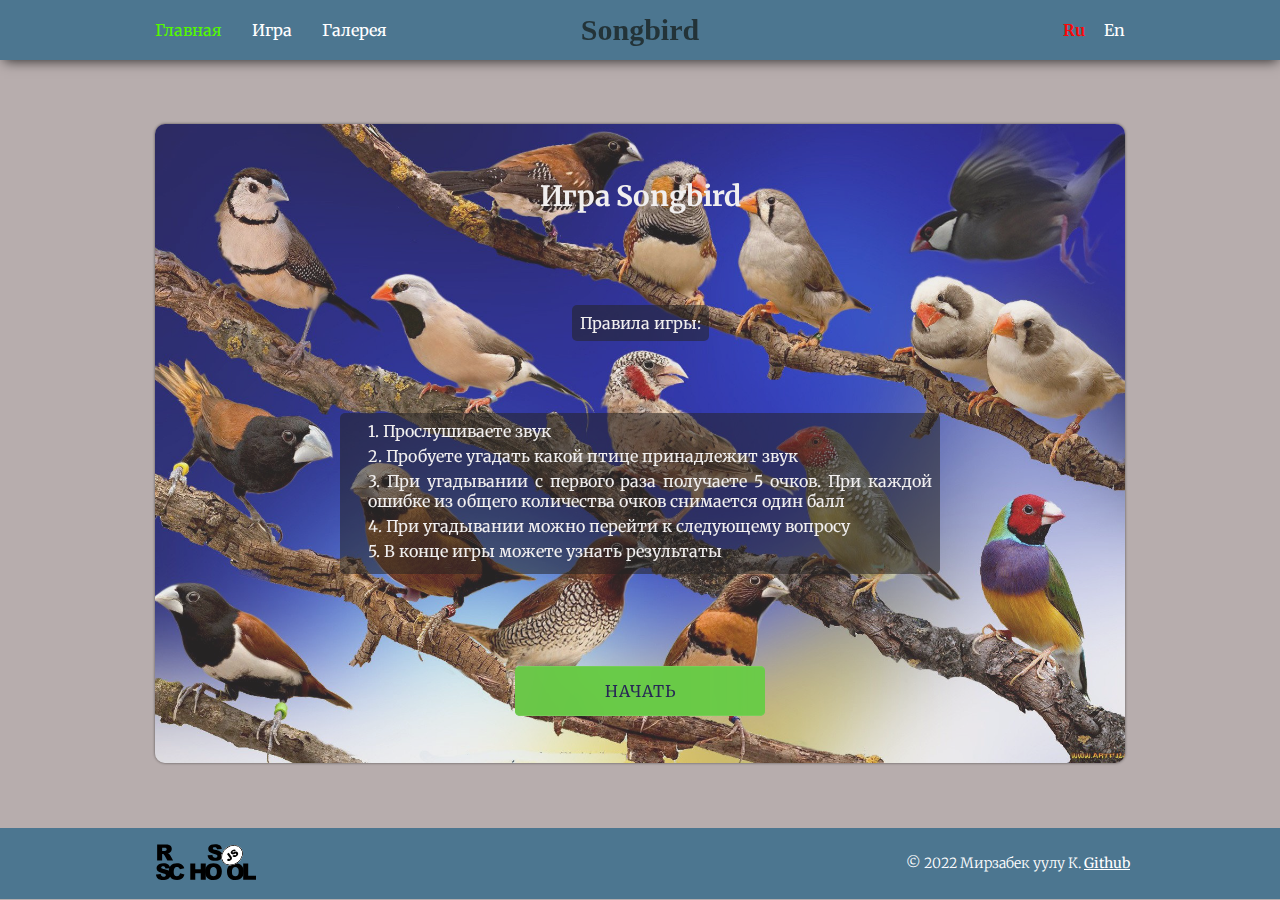
<file: index.html>
<!DOCTYPE html>
<html lang="en">
  <head>
    <meta charset="UTF-8" />
    <meta http-equiv="X-UA-Compatible" content="IE=edge" />
    <meta name="viewport" content="width=device-width, initial-scale=1.0" />
    <link rel="shortcut icon" href="favicon.png" type="image/x-icon" />
    <link rel="stylesheet" href="assets/css/style.css" />
    <link rel="stylesheet" href="assets/css/normalize.css" />
    <title>Songbird Quiz</title>
  </head>
  <body>
    <header class="header">
      <div class="header__container">
        <nav class="header__menu">
          <ul class="header__menu-list">
            <li class="header__menu-item">
              <a
                class="header__menu-link header__menu-link_active"
                href="index.html"
                >Главная</a
              >
            </li>
            <li class="header__menu-item">
              <a class="header__menu-link" href="game.html">Игра</a>
            </li>
            <li class="header__menu-item">
              <a class="header__menu-link" href="gallery.html">Галерея</a>
            </li>
          </ul>
        </nav>
        <a class="logo header__logo" href="index.html">
          <h1 class="logo__text">Songbird</h1>
        </a>
        <div class="burger">
          <img src="./assets/images/menu-icon.svg" class="" alt="" />
        </div>
        <div class="header__btns-lang">
          <span
            class="header__btn-lang header__btn-lang_active header__lang-russian"
            >Ru</span
          >
          <span class="header__btn-lang header__lang-english">En</span>
        </div>
      </div>
    </header>

    <main class="main">
      <section class="intro">
        <h2 class="intro__title h2-title">Игра Songbird</h2>
        <p class="intro__text">Правила игры:</p>

        <ul class="intro__list">
          <li class="intro__list-item">1. Прослушиваете звук</li>
          <li class="intro__list-item">
            2. Пробуете угадать какой птице принадлежит звук
          </li>
          <li class="intro__list-item">
            3. При угадывании с первого раза получаете 5 очков. При каждой
            ошибке из общего количества очков снимается один балл
          </li>
          <li class="intro__list-item">
            4. При угадывании можно перейти к следующему вопросу
          </li>
          <li class="intro__list-item">
            5. В конце игры можете узнать результаты
          </li>
        </ul>

        <div class="btn intro__btn">
          <a href="game.html"></a>
        </div>
      </section>
    </main>

    <footer class="footer">
      <div class="footer__box">
        <a class="footer__logo" target="_blank" href="https://rs.school/js/">
          <img
            class="footer__logo-img"
            src="assets/images/rs_school_js.svg"
            alt=""
          />
        </a>
        <p class="footer__text"></p>
      </div>
    </footer>

    <script type="module" defer src="assets/js/index.js"></script>
  </body>
</html>
</file>
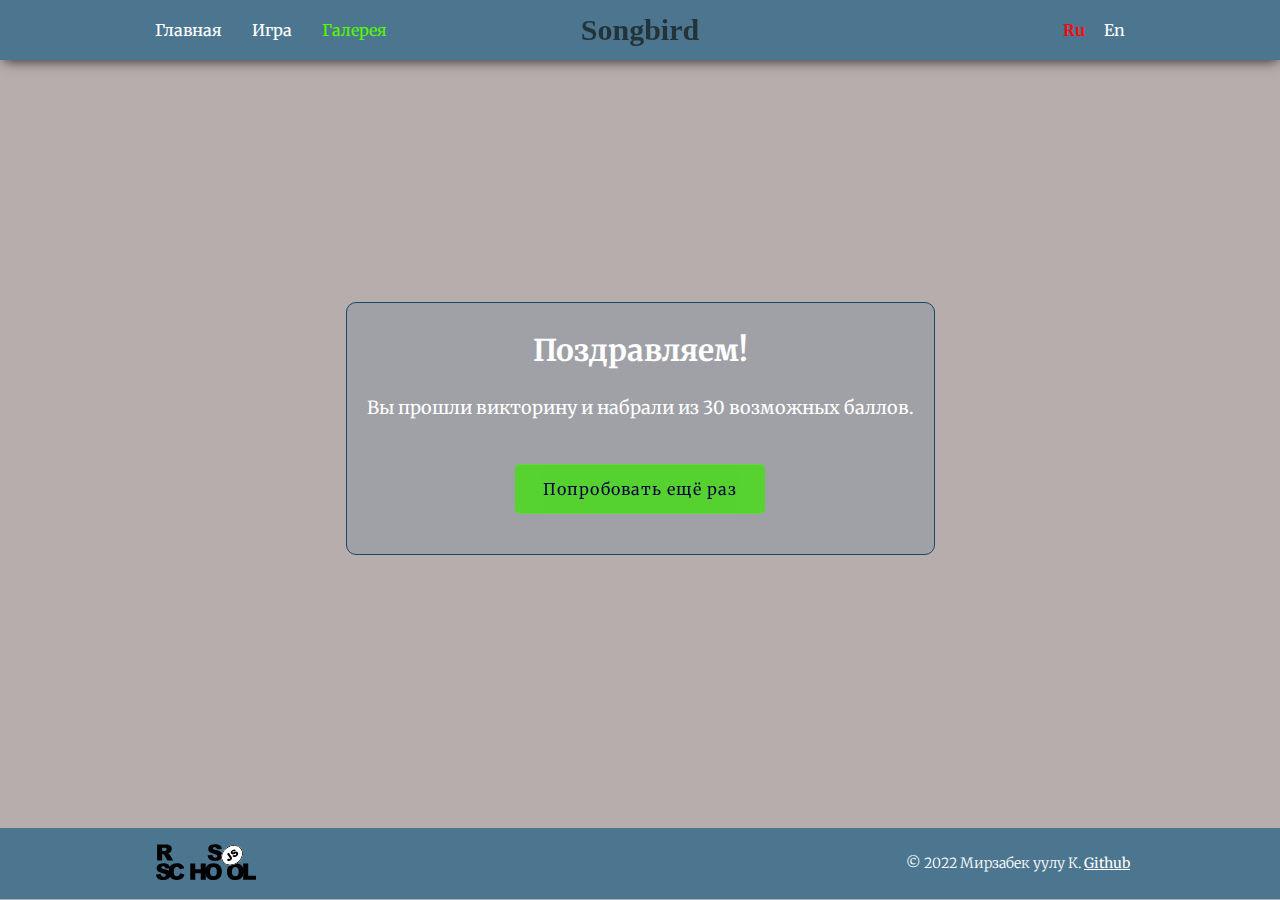
<file: result.html>
<!DOCTYPE html>
<html lang="en">
  <head>
    <meta charset="UTF-8" />
    <meta http-equiv="X-UA-Compatible" content="IE=edge" />
    <meta name="viewport" content="width=device-width, initial-scale=1.0" />
    <link rel="shortcut icon" href="favicon.png" type="image/x-icon" />
    <link rel="stylesheet" href="assets/css/style.css" />
    <link rel="stylesheet" href="assets/css/normalize.css" />
    <link
      rel="stylesheet"
      href="https://cdnjs.cloudflare.com/ajax/libs/font-awesome/4.7.0/css/font-awesome.min.css"
    />
    <title>Songbird Quiz</title>
  </head>
  <body>
    <header class="header">
      <div class="header__container">
        <nav class="header__menu">
          <ul class="header__menu-list">
            <li class="header__menu-item">
              <a class="header__menu-link" href="index.html">Главная</a>
            </li>
            <li class="header__menu-item">
              <a class="header__menu-link" href="game.html">Игра</a>
            </li>
            <li class="header__menu-item">
              <a
                class="header__menu-link header__menu-link_active"
                href="gallery.html"
                >Галерея</a
              >
            </li>
          </ul>
        </nav>
        <a class="logo header__logo" href="index.html">
          <h1 class="logo__text">Songbird</h1>
        </a>
        <div class="burger">
          <img src="./assets/images/menu-icon.svg" class="" alt="" />
        </div>
        <div class="header__btns-lang">
          <span
            class="header__btn-lang header__btn-lang_active header__lang-russian"
            >Ru
          </span>
          <span class="header__btn-lang header__lang-english">En </span>
        </div>
      </div>
    </header>

    <main class="main main-result">
      <section class="result">
        <div class="result__box">
          <h2 class="result__title"></h2>
          <p class="result__text">
            <span class="result__text-part-1"></span>
            <span class="result__score"></span>
            <span class="result__text-part-2"></span>
          </p>
          <div class="btn result__btn">
            <a href="game.html"></a>
          </div>
        </div>
      </section>
    </main>

    <footer class="footer">
      <div class="footer__box">
        <a class="footer__logo" target="_blank" href="https://rs.school/js/">
          <img
            class="footer__logo-img"
            src="assets/images/rs_school_js.svg"
            alt=""
          />
        </a>
        <p class="footer__text"></p>
      </div>
    </footer>

    <script type="module" defer src="assets/js/index.js"></script>
  </body>
</html>
</file>
<file: assets/css/style.css>
@import url(https://fonts.googleapis.com/css2?family=Merriweather:wght@300;400;700&family=Permanent+Marker&display=swap);
* {
  -webkit-box-sizing: border-box;
  box-sizing: border-box;
}
:focus {
  outline: 0;
}
::after,
::before {
  -webkit-box-sizing: border-box;
  box-sizing: border-box;
  outline: 0;
}
html {
  font-size: 1px;
}
@media screen and (max-width: 1024px) {
  html {
    font-size: 0.9px;
  }
}
body {
  overflow-x: hidden;
  background-color: #b7adad;
  color: #fff;
  font-size: 16rem;
  line-height: 20rem;
  font-family: Merriweather, sans-serif;
  width: 100%;
}
ul {
  padding-left: 0;
  margin: 0;
}
ul li {
  list-style: none;
}
li {
  font-weight: 400;
  font-size: 16rem;
  line-height: 20rem;
  padding-left: 45px;
  position: relative;
}
.game__item::before {
  content: '★';
  color: #fff;
  font-weight: 600;
  display: inline-block;
  width: 1em;
  position: absolute;
  left: 18px;
  font-size: 16rem;
}
h1,
h2,
h3,
h4,
h5,
h6,
p {
  margin-top: 0;
}
.h2-title {
  text-align: center;
  font-size: 28rem;
  line-height: 32rem;
  margin-top: 16px;
  padding: 8px;
  border-radius: 10px;
}
img {
  max-width: 100%;
}
a {
  text-decoration: none;
  color: inherit;
  font-weight: 400;
}
a,
button,
input,
select,
textarea {
  cursor: pointer;
  outline: 0;
}
a,
label {
  -webkit-tap-highlight-color: transparent;
}
input,
textarea {
  font-family: inherit;
  display: block;
  border-radius: 0 !important;
  appearance: none;
  -moz-appearance: none;
  -webkit-appearance: none;
}
input::-webkit-inner-spin-button,
input::-webkit-outer-spin-button {
  -webkit-appearance: none;
  margin: 0;
}
.main {
  min-height: calc(100vh - 132.1px);
  max-width: 1000px;
  width: 100%;
  margin: 0 auto;
  display: flex;
  flex-direction: column;
  justify-content: center;
  padding: 20px 15px 20px;
}
@media (max-width: 480px) {
  .main {
    padding: 40px 15px 40px;
  }
}
.row {
  display: -webkit-box;
  display: -ms-flexbox;
  display: flex;
  -webkit-box-pack: justify;
  -ms-flex-pack: justify;
  justify-content: space-between;
}
.btn {
  position: relative;
  top: 0;
  left: 0;
  width: 250px;
  height: 50px;
  margin: 0;
  display: -webkit-box;
  display: -ms-flexbox;
  display: flex;
  -webkit-box-pack: center;
  -ms-flex-pack: center;
  justify-content: center;
  -webkit-box-align: center;
  -ms-flex-align: center;
  align-items: center;
}
.btn a,
.btn button {
  position: absolute;
  top: 0;
  left: 0;
  width: 100%;
  height: 100%;
  display: -webkit-box;
  display: -ms-flexbox;
  display: flex;
  -webkit-box-pack: center;
  -ms-flex-pack: center;
  justify-content: center;
  -webkit-box-align: center;
  -ms-flex-align: center;
  align-items: center;
  border-bottom: 1px solid rgba(255, 255, 255, 0.1);
  border-top: 1px solid rgba(255, 255, 255, 0.1);
  border-right: none;
  border-left: none;
  border-radius: 5px;
  padding: 10px;
  letter-spacing: 1px;
  text-decoration: none;
  color: #03053f;
  font-weight: 400px;
  z-index: 1;
  -webkit-transition: 0.5s;
  -o-transition: 0.5s;
  transition: 0.5s;
  -webkit-backdrop-filter: blur(25px);
  backdrop-filter: blur(25px);
}
.btn:hover a,
.btn:hover button {
  background: rgba(65, 255, 7, 0.923);
}
.btn:hover::before {
  bottom: 0;
  height: 50%;
  width: 80%;
  border-radius: 30px;
}
.header {
  display: -webkit-box;
  display: -ms-flexbox;
  display: flex;
  -webkit-box-pack: center;
  -ms-flex-pack: center;
  justify-content: center;
  background-color: #4c7690;
  box-shadow: 1px 4px 12px -3px rgba(0, 0, 0, 0.75);
  -webkit-box-shadow: 1px 4px 12px -3px rgba(0, 0, 0, 0.75);
  -moz-box-shadow: 1px 4px 12px -3px rgba(0, 0, 0, 0.75);
  min-height: 60px;
  position: relative;
  z-index: 1;
}
@media (max-width: 768px) {
  .header {
    min-height: 60px;
  }
}
.header__container {
  max-width: 1000px;
  width: 100%;
  display: -webkit-box;
  display: -ms-flexbox;
  display: flex;
  -webkit-box-pack: justify;
  -ms-flex-pack: justify;
  justify-content: space-between;
  -webkit-box-align: center;
  -ms-flex-align: center;
  align-items: center;
  position: relative;
}
@media (max-width: 768px) {
  .header__container {
    -webkit-box-align: center;
    -ms-flex-align: center;
    align-items: center;
  }
}
.header__menu {
  display: -webkit-box;
  display: -ms-flexbox;
  display: flex;
  -webkit-box-align: center;
  -ms-flex-align: center;
  align-items: center;
  padding: 0 15px;
}
@media (max-width: 768px) {
  .header__menu {
    position: absolute;
    display: block;
    top: 60px;
    left: -100%;
    background: #4c7690;
    max-width: 200px;
    width: 100%;
    padding: 15px;
    z-index: 100;
    transition: all 0.4s ease;
    -webkit-transition: all 0.4s ease;
    -moz-transition: all 0.4s ease;
    -ms-transition: all 0.4s ease;
    -o-transition: all 0.4s ease;
    box-shadow: 1px 4px 12px -3px rgba(0, 0, 0, 0.75);
    -webkit-box-shadow: 1px 4px 12px -3px rgba(0, 0, 0, 0.75);
    -moz-box-shadow: 1px 4px 12px -3px rgba(0, 0, 0, 0.75);
    z-index: 2;
    -webkit-transition: 0.9s;
    -o-transition: 0.9s;
    transition: 0.9s;
  }
  .header__menu-link:hover {
    padding-left: 5px;
  }
}
.header__menu_active {
  left: 0;
}
.header__menu-list {
  display: -webkit-box;
  display: -ms-flexbox;
  display: flex;
}
@media (max-width: 768px) {
  .header__menu-list {
    display: block;
  }
}
.header__menu-item {
  padding-left: 0;
  margin-right: 30px;
}
@media (max-width: 768px) {
  .header__menu-item {
    margin-bottom: 15px;
    margin: 0 0 15px;
  }
}
.header__menu-item:last-of-type {
  margin: 0;
}
.header__menu-item::before {
  content: none;
}
.header__menu-link {
  font-weight: 500;
  transition: 0.6s;
  -webkit-transition: 0.6s;
  -moz-transition: 0.6s;
  -ms-transition: 0.6s;
  -o-transition: 0.6s;
}
.header__menu-link_active {
  color: #54f801;
}
.header__menu-link:hover {
  color: #54f801;
}
.logo {
  text-transform: capitalize;
  letter-spacing: 0.5em;
  display: block;
  padding: 3px 0;
  width: 100%;
  max-width: 200px;
  height: -webkit-fit-content;
  height: -moz-fit-content;
  height: fit-content;
}
@media (max-width: 768px) {
  .logo {
    padding: 0;
    max-width: 165px;
  }
}
@media (max-width: 480px) {
  .logo {
    max-width: 155px;
  }
}
.logo__text {
  letter-spacing: 0;
  font-weight: 500;
  font-family: 'Permanent Marker';
  font-size: 30px;
  font-weight: 700;
  line-height: 40px;
  text-align: center;
  display: block;
  background: #233338;
  -webkit-background-clip: text;
  -webkit-text-fill-color: transparent;
  -webkit-transform: translate3d(0, 0, 0);
  -webkit-backface-visibility: hidden;
  -webkit-transition: all 0.3s linear;
  -o-transition: all 0.3s linear;
  transition: all 0.3s linear;
}
.logo__text:hover {
  background: #e28c03;
  -webkit-background-clip: text;
  -webkit-text-fill-color: transparent;
  -webkit-transform: translate3d(0, 0, 0);
  -webkit-backface-visibility: hidden;
}
@media (max-width: 768px) {
  .logo__text {
    font-size: 30px;
    line-height: 34px;
  }
}
.header__logo {
  position: absolute;
  left: 50%;
  top: 50%;
  transform: translate(-50%, -50%);
  -webkit-transform: translate(-50%, -50%);
  -moz-transform: translate(-50%, -50%);
  -ms-transform: translate(-50%, -50%);
  -o-transform: translate(-50%, -50%);
}
.header__btns-lang {
  padding-right: 15px;
}
.header__btn-lang {
  width: 40px;
  cursor: pointer;
}
@media (max-width: 768px) {
  .header__btn-lang {
    width: 25px;
  }
}
.header__btn-lang_active {
  color: rgba(255, 5, 5, 0.974);
  font-weight: 700;
  border-radius: 50%;
  -webkit-border-radius: 50%;
  -moz-border-radius: 50%;
  -ms-border-radius: 50%;
  -o-border-radius: 50%;
  -webkit-user-select: none;
  -moz-user-select: none;
  -ms-user-select: none;
  user-select: none;
  cursor: inherit;
}
.header__lang-russian {
  margin-right: 15px;
}
@media (max-width: 768px) {
  .header__lang-russian {
    margin-right: 5px;
  }
}
.burger {
  display: none;
}
@media (max-width: 768px) {
  .burger {
    display: -webkit-box;
    display: -ms-flexbox;
    display: flex;
    -webkit-box-align: center;
    -ms-flex-align: center;
    align-items: center;
    cursor: pointer;
    width: 30px;
    height: 30px;
    margin-left: 12px;
  }
}
.intro {
  background: url(../images/hm-birds.jpg) no-repeat center/cover;
  opacity: 0.8;
  min-height: 71vh;
  display: grid;
  place-items: center;
  border-radius: 10px;
  box-shadow: 0 0 3px 0 rgba(0, 0, 0, 0.68);
  -webkit-box-shadow: 0 0 3px 0 rgba(0, 0, 0, 0.68);
  -moz-box-shadow: 0 0 3px 0 rgba(0, 0, 0, 0.68);
}
.intro__text {
  margin-bottom: 10px;
  text-align: justify;
  background: rgba(0, 0, 0, 0.546);
  padding: 8px;
  border-radius: 5px;
}
.intro__list {
  margin-bottom: 30px;
  background: rgba(0, 0, 0, 0.546);
  max-width: 600px;
  border-radius: 5px;
  padding: 8px;
  list-style-type: none;
}
.intro__list-item {
  margin-bottom: 5px;
  padding-left: 20px;
  text-align: justify;
}

@media screen and (max-width: 768px) {
  .intro__list-item {
    padding-left: 6px;
  }
}
.intro__img {
  margin: 0 auto;
  -o-object-fit: cover;
  object-fit: cover;
  display: block;
  margin-bottom: 50px;
  opacity: 0.5;
}
.intro__btn {
  margin: 0 auto;
  margin-bottom: 16px;
  background: rgba(83, 211, 44, 0.963);
  border-radius: 5px;
}
.game__wrapper-score {
  display: -webkit-box;
  display: -ms-flexbox;
  display: flex;
  width: -webkit-fit-content;
  width: -moz-fit-content;
  width: fit-content;
  margin-left: auto;
  font-size: 22rem;
  line-height: 26rem;
  color: #164969;
}
.game__score {
  margin-right: 6px;
}
.game__pagination {
  display: grid;
  grid-template-columns: repeat(6, 1fr);
  border-radius: 10px;
  box-shadow: 0 0 3px 0 rgba(0, 0, 0, 0.68);
  -webkit-box-shadow: 0 0 3px 0 rgba(0, 0, 0, 0.68);
  -moz-box-shadow: 0 0 3px 0 rgba(0, 0, 0, 0.68);
  -webkit-border-radius: 5px;
  -moz-border-radius: 5px;
  -ms-border-radius: 5px;
  -o-border-radius: 5px;
  margin-bottom: 16px;
}
@media (max-width: 768px) {
  .game__pagination {
    grid-template-columns: repeat(3, 1fr);
    margin-bottom: 30px;
  }
}
@media (max-width: 480px) {
  .game__pagination {
    grid-template-columns: repeat(2, 1fr);
  }
}
.game__pagination-item:first-of-type {
  border-radius: 5px 0 0 5px;
}
.game__pagination-item:last-of-type {
  border-radius: 0 5px 5px 0;
}
.game__pagination-item {
  padding: 15px 0;
  text-align: center;
  background-color: #4c769036;
}
@media (max-width: 768px) {
  .game__pagination-item {
    border-radius: 5px !important;
    -webkit-border-radius: 5px !important;
    -moz-border-radius: 5px !important;
    -ms-border-radius: 5px !important;
    -o-border-radius: 5px !important;
  }
  .game__pagination {
    gap: 5px;
  }
}
.game__pagination-item_active {
  background-color: #1dff5261;
  text-decoration: underline;
}
.game__pagination-item::before {
  content: none;
}
.game__current-animal {
  display: -webkit-box;
  display: -ms-flexbox;
  display: flex;
  background-color: #4c769036;
  padding: 20px;
  width: 100%;
  border-radius: 5px;
  margin-bottom: 30px;
}
@media (max-width: 768px) {
  .game__current-animal {
    display: block;
    max-width: 400px;
    margin: 0 auto 30px;
  }
}
@media (max-width: 480px) {
  .game__current-animal {
    padding: 10px;
  }
}
.game__current-animal-img {
  border-radius: 5px;
  border: 1px solid #164969;
  -o-object-fit: cover;
  object-fit: cover;
  width: 190px;
  height: 150px;
}
@media (max-width: 768px) {
  .game__current-animal-img {
    margin: 0 auto 25px;
  }
}
.game__current-animal-description {
  padding: 10px 10px 10px 50px;
  width: 100%;
}
@media (max-width: 768px) {
  .game__current-animal-description {
    padding: 0;
    margin: 0 auto;
  }
}
.game__current-animal-title {
  padding-bottom: 5px;
  margin-bottom: 15px;
  max-width: 250px;
  text-align: left;
}
@media (max-width: 768px) {
  .game__current-animal-title {
    margin: 0 auto 15px;
    text-align: center;
  }
}
@media (max-width: 768px) {
  .game__current-animal-audio {
    margin: 0 auto;
    display: block;
  }
}
.strip {
  -webkit-appearance: none;
  width: 100%;
  outline: 0;
  height: 4px;
}
.audio__wrapper-strip {
  padding-top: 22px;
  width: 100%;
}
.audio__strip {
  display: block;
  margin-bottom: 10px;
}
.strip::-webkit-slider-thumb {
  -webkit-appearance: none;
  height: 8px;
  width: 8px;
  background: #4c7690;
  border-radius: 30%;
  cursor: pointer;
}
.audio__box-volume {
  width: 100%;
  height: 30px;
  display: -webkit-box;
  display: -ms-flexbox;
  display: flex;
  color: #fff;
}
.audio__box-volume {
  display: -webkit-box;
  display: -ms-flexbox;
  display: flex;
  -webkit-box-align: center;
  -ms-flex-align: center;
  align-items: center;
}
.strip-volume {
  max-width: 125px;
}
.audio__value {
  background-color: #4c7690;
  margin-bottom: 0;
  min-width: 40px;
  height: 40px;
  display: -webkit-box;
  display: -ms-flexbox;
  display: flex;
  -webkit-box-align: center;
  -ms-flex-align: center;
  align-items: center;
  -webkit-box-pack: center;
  -ms-flex-pack: center;
  justify-content: center;
  border-radius: 20% 0 0 20%;
  -webkit-border-radius: 20% 0 0 20%;
  -moz-border-radius: 20% 0 0 20%;
  -ms-border-radius: 20% 0 0 20%;
  -o-border-radius: 20% 0 0 20%;
}
.audio__box-volume i {
  margin-right: 15px;
  cursor: pointer;
  padding: 8px 12px;
  background-color: #24638a;
  min-width: 40px;
  height: 40px;
  display: -webkit-box;
  display: -ms-flexbox;
  display: flex;
  -webkit-box-align: center;
  -ms-flex-align: center;
  align-items: center;
  -webkit-box-pack: center;
  -ms-flex-pack: center;
  justify-content: center;
  border-radius: 0 20% 20% 0;
  -webkit-border-radius: 0 20% 20% 0;
  -moz-border-radius: 0 20% 20% 0;
  -ms-border-radius: 0 20% 20% 0;
  -o-border-radius: 0 20% 20% 0;
  transition: 0.5s;
  -webkit-transition: 0.5s;
  -moz-transition: 0.5s;
  -ms-transition: 0.5s;
  -o-transition: 0.5s;
}
.audio__box-volume i:hover {
  background-color: #222;
}
.audio__box-volume #volume_show {
  padding: 8px 12px;
  margin: 0 5px 0 0;
  background: rgba(245, 245, 245, 0.1);
}
.audio__btn-play {
  background-color: #4c7690;
  display: -webkit-box;
  display: -ms-flexbox;
  display: flex;
  -webkit-box-align: center;
  -ms-flex-align: center;
  align-items: center;
  -webkit-box-pack: center;
  -ms-flex-pack: center;
  justify-content: center;
  min-width: 50px;
  width: 50px;
  height: 50px;
  border: none;
  margin-right: 15px;
  border-radius: 50%;
  -webkit-border-radius: 50%;
  -moz-border-radius: 50%;
  -ms-border-radius: 50%;
  -o-border-radius: 50%;
  transition: 0.5s;
  -webkit-transition: 0.5s;
  -moz-transition: 0.5s;
  -ms-transition: 0.5s;
  -o-transition: 0.5s;
}
.audio__btn-play:active,
.audio__btn-play:hover {
  background: #1dff5261;
}
.audio__control {
  margin-bottom: 10px;
}
.audio__time {
  margin-bottom: 0;
}
i:before {
  color: #fff;
  font-size: 20px;
}
.show_song_no {
  position: absolute;
  top: 10px;
  right: 10px;
  width: 30px;
  height: 20px;
  display: -webkit-box;
  display: -ms-flexbox;
  display: flex;
  -webkit-box-align: center;
  -ms-flex-align: center;
  align-items: center;
  -webkit-box-pack: center;
  -ms-flex-pack: center;
  justify-content: center;
  padding: 8px 12px;
  color: #fff;
  border-radius: 5px;
  background: rgba(255, 255, 255, 0.2);
}
.show_song_no p:nth-child(2) {
  margin: 0 5px;
}
.game__box {
  display: -webkit-box;
  display: -ms-flexbox;
  display: flex;
  -webkit-box-pack: justify;
  -ms-flex-pack: justify;
  justify-content: space-between;
  margin-bottom: 45px;
}
@media (max-width: 768px) {
  .game__box {
    -ms-flex-wrap: wrap;
    flex-wrap: wrap;
    max-width: 400px;
    margin: 0 auto 45px;
  }
}
.game__list {
  width: 40%;
  margin-right: 30px;
  border-radius: 10px;
  -webkit-border-radius: 10px;
  -moz-border-radius: 10px;
  -ms-border-radius: 10px;
  -o-border-radius: 10px;
  height: -webkit-fit-content;
  height: -moz-fit-content;
  height: fit-content;
}
@media (max-width: 768px) {
  .game__list {
    width: 100%;
    margin: 0 0 30px;
  }
}
.game__item {
  padding: 15px 15px 15px 45px;
  cursor: pointer;
  background-color: #4c769036;
  transition: 0.5s;
  -webkit-transition: 0.5s;
  -moz-transition: 0.5s;
  -ms-transition: 0.5s;
  -o-transition: 0.5s;
}
.game__item:first-of-type {
  border-radius: 5px 5px 0 0;
  -webkit-border-radius: 5px 5px 0 0;
  -moz-border-radius: 5px 5px 0 0;
  -ms-border-radius: 5px 5px 0 0;
  -o-border-radius: 5px 5px 0 0;
}
.game__item:last-child {
  border-radius: 0 0 5px 5px;
  -webkit-border-radius: 0 0 5px 5px;
  -moz-border-radius: 0 0 5px 5px;
  -ms-border-radius: 0 0 5px 5px;
  -o-border-radius: 0 0 5px 5px;
}
.game__item:last-of-type {
  border-bottom: none;
}
.game__item_wrong,
.game__item_wrong::before {
  color: #d6881a;
  text-decoration: line-through;
}
.game__item_right,
.game__item_right::before {
  color: #0810fb;
}
.game__item:hover {
  background-color: #1dff5261;
  padding-left: 50px;
}
.description-animal,
.instruction {
  background-color: #4c769036;
  border-radius: 10px;
  width: 60%;
  padding: 20px;
  display: none;
}
@media (max-width: 768px) {
  .description-animal,
  .instruction {
    width: 100%;
  }
}
@media (max-width: 480px) {
  .description-animal,
  .instruction {
    padding: 10px;
  }
}
.instruction_active {
  display: block;
}
.instruction__text {
  margin-bottom: 0;
}
.description-animal_active {
  display: block;
}
.description-animal__top {
  display: -webkit-box;
  display: -ms-flexbox;
  display: flex;
  margin-bottom: 25px;
}
@media (max-width: 768px) {
  .description-animal__top {
    display: block;
    margin-bottom: 15px;
  }
}
.description-animal__img {
  border: 1px solid #164969;
  min-width: 190px;
  width: 190px;
  height: 150px;
  -o-object-fit: cover;
  object-fit: cover;
  border-radius: 5px;
}
@media (max-width: 1024px) {
  .description-animal__img {
    min-width: 160px;
    width: 160px;
  }
}
@media (max-width: 768px) {
  .description-animal__img {
    margin: 0 auto 25px;
    display: block;
    min-width: inherit;
    max-width: 190px;
    width: 100%;
  }
}
.description-animal__description {
  padding: 10px 10px 10px 20px;
  width: 100%;
}
@media (max-width: 768px) {
  .description-animal__description {
    padding: 0;
  }
}
.description-animal__kind,
.description-animal__title {
  border-bottom: 1px solid #fff;
  padding-bottom: 5px;
}
.description-animal__title {
  margin-bottom: 10px;
}
.description-animal__kind {
  margin-bottom: 15px;
}
@media (max-width: 768px) {
  .description-animal__audio {
    margin: 0 auto;
    display: block;
  }
}
.description-animal__text {
  margin-bottom: 0;
  text-align: justify;
}
.game__btn {
  margin: 0 auto;
  pointer-events: none;
}
.game__btn_active {
  pointer-events: inherit;
}
.main-result {
  display: grid;
  place-items: center;
  -webkit-box-pack: center;
  -ms-flex-pack: center;
  justify-content: center;
}
.result__box {
  max-width: 800px;
  width: 100%;
  border: 1px solid #164969;
  background-color: #4c769036;
  border-radius: 10px;
  padding: 30px 20px 40px;
  margin: 0 auto 30px;
  display: grid;
  place-items: center;
}
.result__title {
  text-align: center;
  font-size: 30rem;
  line-height: 34rem;
  margin-bottom: 30px;
}
.result__text {
  font-size: 18rem;
  line-height: 22rem;
  margin-bottom: 45px;
  text-align: center;
}
.result__btn {
  margin: 0 auto;
  background: rgba(83, 211, 44, 0.963);
  border-radius: 5px;
}
.main-gallery {
  max-width: 1100px;
}
.gallery__title {
  margin-bottom: 30px;
}
.gallery__list {
  display: grid;
  grid-template-columns: 1fr 1fr 1fr;
  grid-gap: 45px 30px;
  max-width: 1000px;
  margin: 0 auto;
}
@media (max-width: 1024px) {
  .gallery__list {
    max-width: 700px;
    margin: 0 auto;
    grid-template-columns: 1fr 1fr;
  }
}
@media (max-width: 768px) {
  .gallery__list {
    max-width: 350px;
    grid-template-columns: 1fr;
  }
}
.gallery__item {
  background-color: #4c769036;
  border-radius: 5px;
  position: relative;
  height: -webkit-fit-content;
  height: -moz-fit-content;
  height: fit-content;
  box-shadow: 0 0 3px 0 rgba(0, 0, 0, 0.68);
  -webkit-box-shadow: 0 0 3px 0 rgba(0, 0, 0, 0.68);
  -moz-box-shadow: 0 0 3px 0 rgba(0, 0, 0, 0.68);
}
.gallery__item-img {
  max-height: 213px;
  height: 100%;
  width: 100%;
  -o-object-fit: cover;
  object-fit: cover;
  display: block;
  border-radius: 5px 5px 0 0;
  -webkit-border-radius: 5px 5px 0 0;
  -moz-border-radius: 5px 5px 0 0;
  -ms-border-radius: 5px 5px 0 0;
  -o-border-radius: 5px 5px 0 0;
}
.gallery__description {
  padding: 10px 10px 20px;
}
.gallery__texts {
  margin-bottom: 15px;
}
.gallery__item-title {
  text-align: center;
  margin-bottom: 10px;
}
.gallery__item-kind {
  text-align: center;
  margin-bottom: 10px;
}
.gallery__item-text {
  text-align: justify;
  overflow: hidden;
  display: -moz-box;
  display: -webkit-box;
  -webkit-line-clamp: 6;
  -webkit-box-orient: vertical;
  line-clamp: 6;
  box-orient: vertical;
}
.gallery__item-audio {
  display: block;
  margin: 0 auto;
  max-width: 290px;
}
.footer {
  padding: 15px 15px;
  background-color: #4c7690;
}
.footer__box {
  max-width: 1000px;
  width: 100%;
  margin: 0 auto;
  display: -webkit-box;
  display: -ms-flexbox;
  display: flex;
  -webkit-box-pack: justify;
  -ms-flex-pack: justify;
  justify-content: space-between;
  -webkit-box-align: center;
  -ms-flex-align: center;
  align-items: center;
}
.footer__text {
  margin-bottom: 0;
  margin: 0 5px 0;
  font-weight: 300;
  font-size: 14px;
}
.footer__link {
  text-decoration: underline;
  transition: color 0.5s;
  -webkit-transition: color 0.5s;
  -moz-transition: color 0.5s;
  -ms-transition: color 0.5s;
  -o-transition: color 0.5s;
}
.footer__link:hover {
  color: #000;
}
.footer__logo {
  max-width: 100px;
  width: 100%;
  margin-left: 16px;
}
.footer__logo-img {
  max-width: 100px;
  -webkit-transition: 0.3s;
  -o-transition: 0.3s;
  transition: 0.3s;
}
.footer__logo-img:hover {
  -webkit-transform: scale(1.05);
  -ms-transform: scale(1.05);
  transform: scale(1.05);
}
</file>
